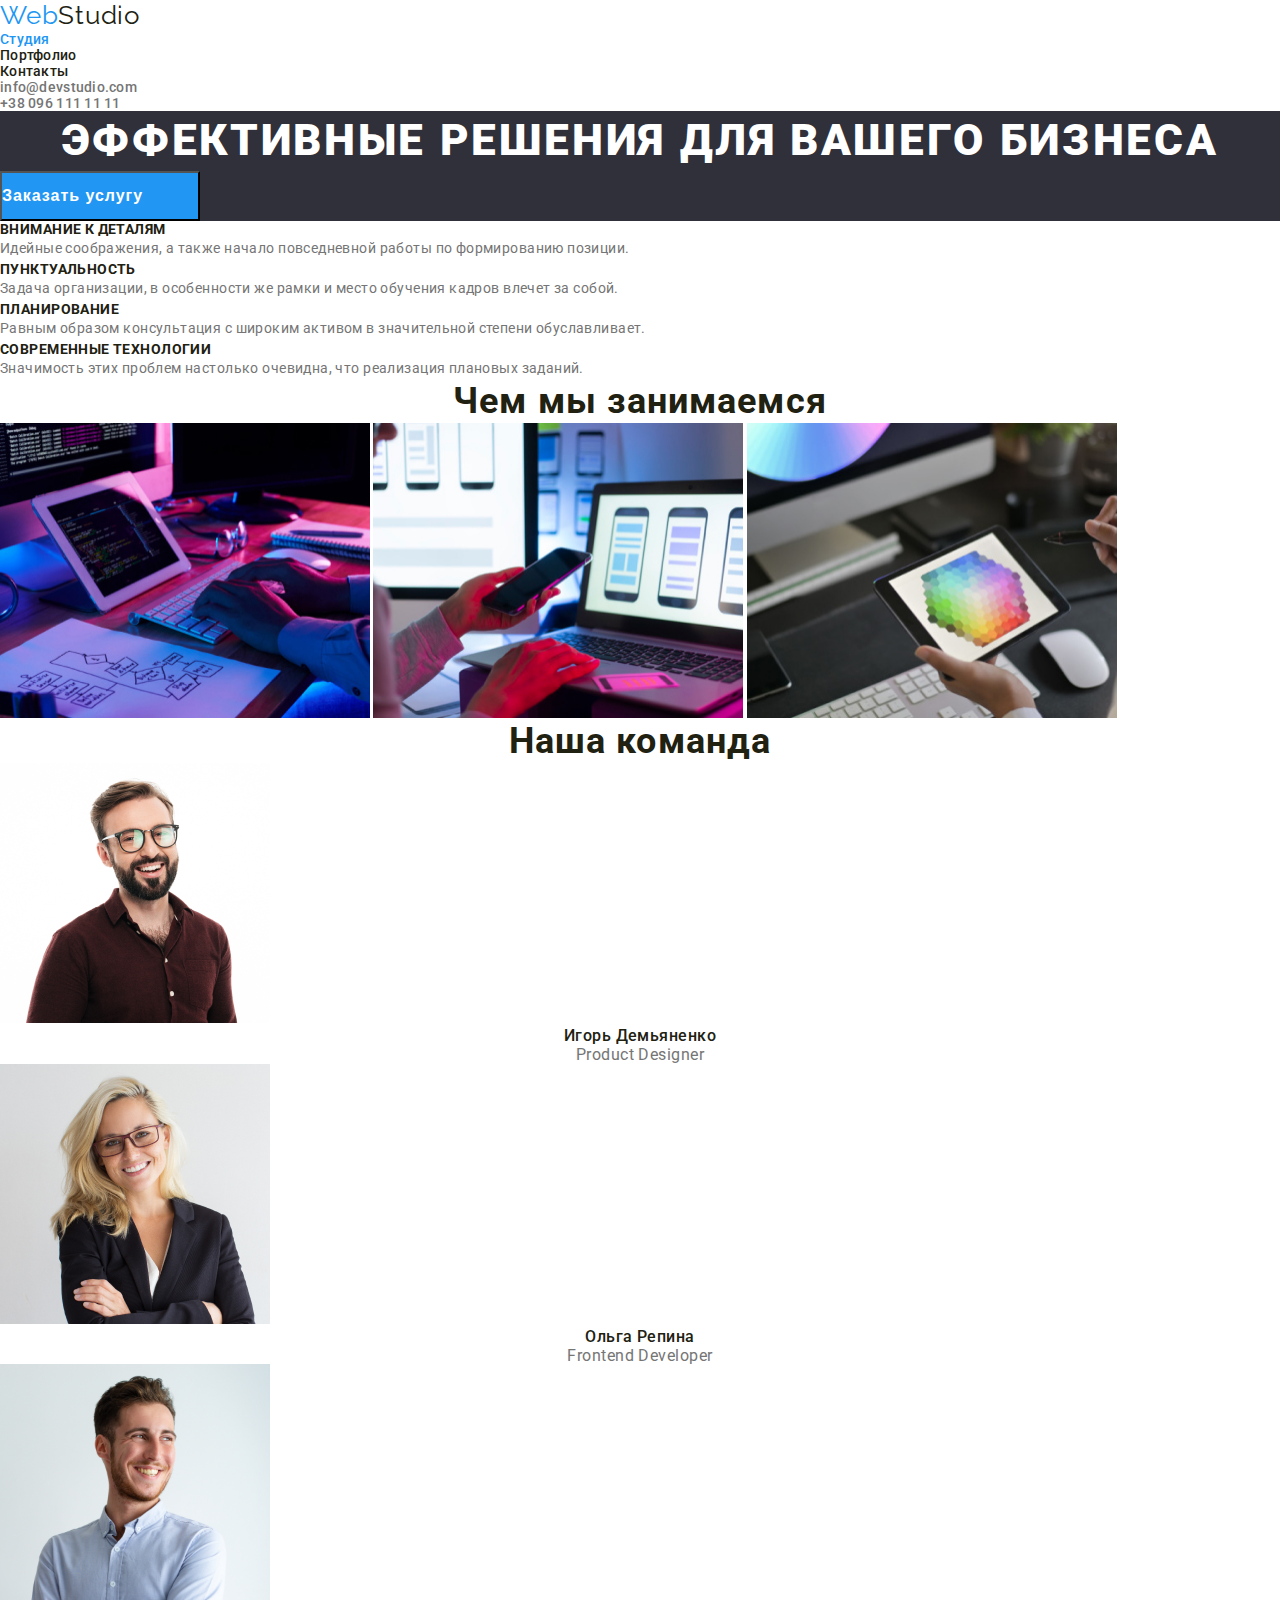
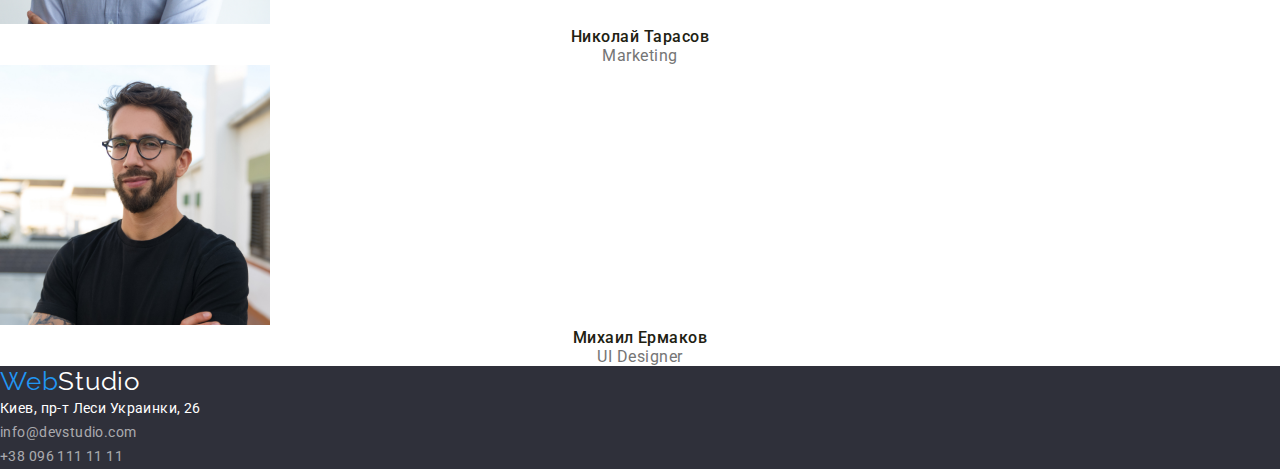
<file: index.html>
<!DOCTYPE html>
<html lang="ru">
<head>
    <meta charset="UTF-8">
    <meta name="viewport" content="width=device-width, initial-scale=1.0">
    <title><goit-markup-hw-02></goit-markup-hw-02></title>
    <link rel="preconnect" href="https://fonts.gstatic.com">
    <link href="https://fonts.googleapis.com/css2?family=Raleway:wght@700&family=Roboto:wght@400;500;700;900&display=swap"
    rel="stylesheet">
    <link rel="stylesheet" href="./css/style.css">
</head>
    <body>
    <!--navigation-->
    <header class="header">
        <nav class="navigation"> 
                    <a class="logo" href="WebStudio"><span class="icon-blue">Web</span><span class="icon-bk">Studio</span></a> 
            <ul class="navigation-list">         
                <li>
                    <a class="site-studio" href="Студия" >Студия</a>
                </li>
                <li>
                    <a class="site-nav" href="./portfolio.html">Портфолио</a> 
                </li>
                <li>
                    <a class="site-nav" href="Контакты">Контакты</a> 
                </li>
            </ul>
        </nav>  
        <!--contacts-->
        <div>
            <address>
                <ul>
                    <li><a class="addres-title" href="mailto:info@devstudio.com" >info@devstudio.com</a></li>
                    <li><a class="addres-title" href="tel:+380961111111">+38 096 111 11 11</a></li>
                </ul>
            </address>
        </div>
    </header>
    <main>
        <!--Hero-->
        <section class="hero-section">
            <div>
                <h1 class="hero-text">Эффективные решения для вашего бизнеса</h1>
                <button class="hero-button-bgk" type="button">Заказать услугу</button>
            </div>
        </section>
        <!--points-->
        <section class="points">
            <ul>
                <li>
                    <h3 class="points-heading">Внимание к деталям</h3>
                    <p class="points-title">Идейные соображения, а также начало повседневной работы по формированию позиции.</p>
                </li>
                <li>
                    <h3 class="points-heading">Пунктуальность</h3>
                    <p class="points-title">Задача организации, в особенности же рамки и место обучения кадров влечет за собой.</p>

                </li>
                <li>
                    <h3 class="points-heading">Планирование</h3>
                    <p class="points-title">Равным образом консультация с широким активом в значительной степени обуславливает.</p>
                </li>
                <li>
                    <h3 class="points-heading">Современные технологии</h3>
                    <p class="points-title">Значимость этих проблем настолько очевидна, что реализация плановых заданий.</p>
                </li>
            </ul>
        </section>
        <!--lessons-->
        <section class="occupation">
            <h2 class="occupation-heading">Чем мы занимаемся</h2>
            <img src="./img/main/keyboard.jpg" alt="печатает на клавиатуре" width="370" height="295">
            <img src="./img/main/telefon.jpg" alt="держит телефон" width="370" height="295">
            <img src="./img/main/plan.jpg" alt="держит планшет" width="370" height="295">
        </section>
        <!--Comand-->
        <section class="comand">
            <h2 class="comand-heading">Наша команда</h2>
                <img src="img/main/ИгорьДемьяненко.jpg" alt="Игорь Демьяненко" width="270" height="260">
            <ul>
                <li>
                    <h4 class="comand-name">Игорь Демьяненко</h4>
                    <p lang="en" class="comand-title">Product Designer</p>
                </li>
            </ul>
                    <img src="img/main/ОльгаРепина.jpg" alt="Ольга Репина" width="270" height="260"> 
            <ul>       
                <li>
                    <h4 class="comand-name">Ольга Репина</h4>
                    <p lang="en" class="comand-title">Frontend Developer</p>
                </li>
            </ul> 
                 <img src="img/main/НиколайТарасов.jpg" alt="Николай Тарасов" width="270" height="260">   
            <ul>    
                <li>
                    <h4 class="comand-name">Николай Тарасов</h4>
                    <p lang="en" class="comand-title">Marketing</p>
                </li>
            </ul>
                <img src="img/main/МихаилЕрмаков.jpg" alt="Михаил Ермаков" width="270" height="260">
            <ul>
                <li>
                    <h4 class="comand-name">Михаил Ермаков</h4>
                    <p lang="en" class="comand-title">UI Designer</p>
                </li>
            </ul>   
        </section>
    </main>
    <footer class="footer-list">
        <a class="logo" href="WebStudio"><span class="icon-blue">Web</span><span class="icon-wh">Studio</span></a>
        <ul>
        <li><a class="footer-adress" href="https://goo.gl/maps/g3PMuNyfZhRKe9dy9" target="_blank">Киев, пр-т Леси Украинки,
                26</a></li>
        <li><a class="footer-nav" href="mailto:info@devstudio.com" >info@devstudio.com</a></li>
        <li><a class="footer-nav" href="tel:+380961111111">+38 096 111 11 11</a></li>
        </ul>
    </footer>    
    </body> 
</html>
</file>
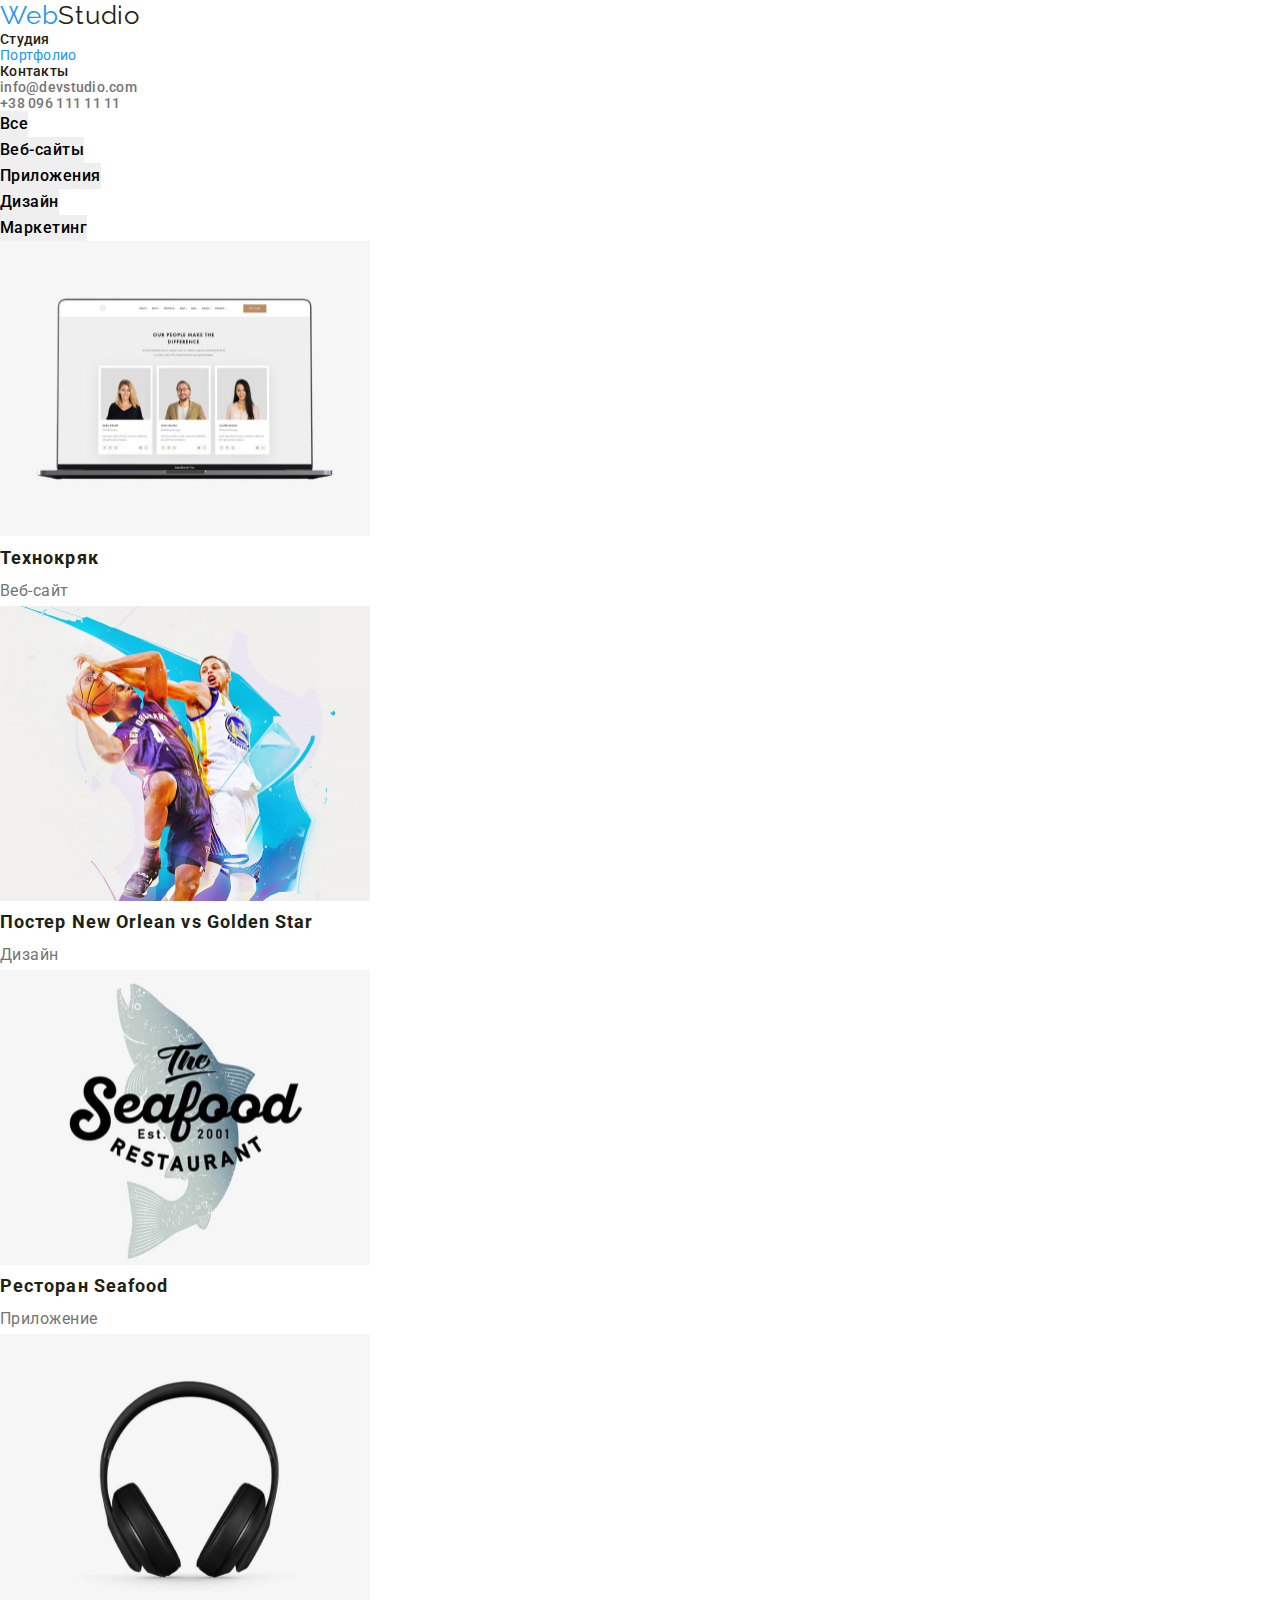
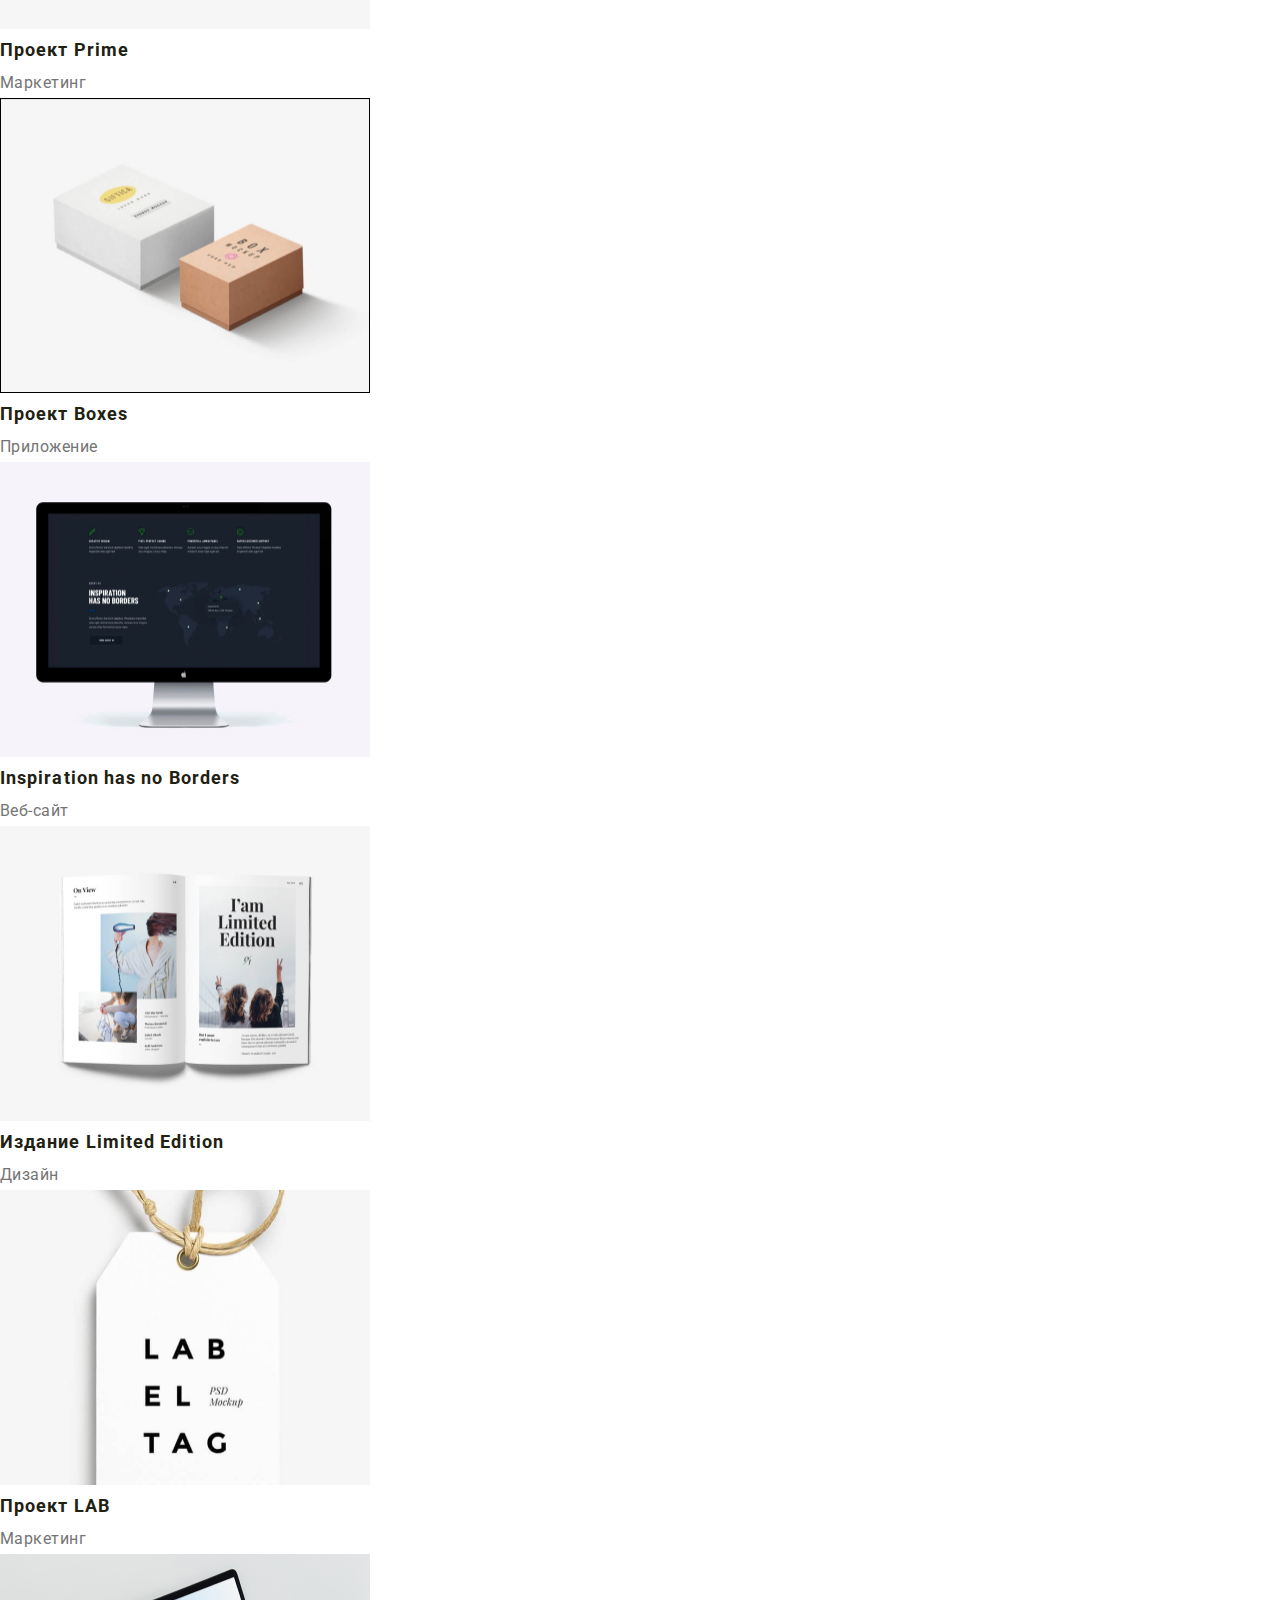
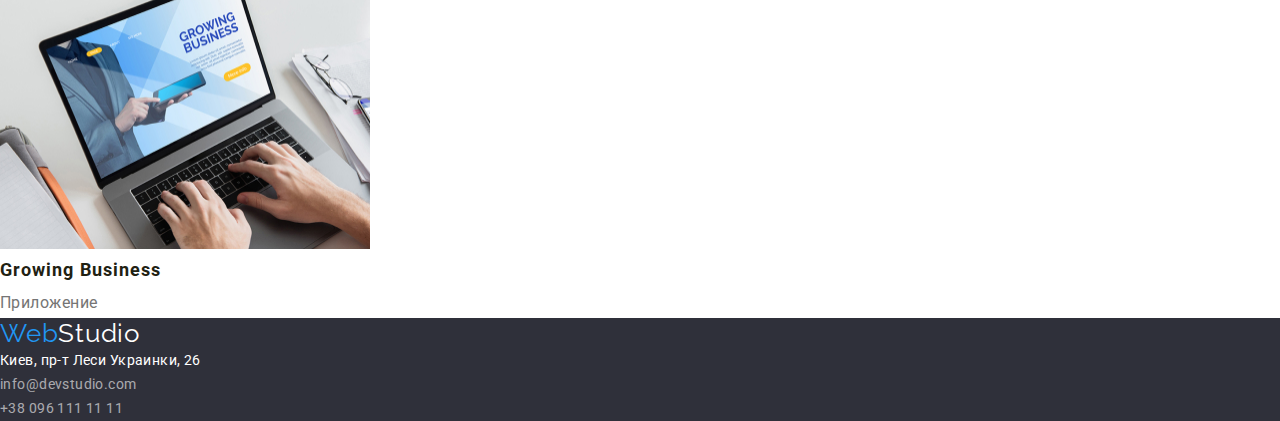
<file: portfolio.html>
<!DOCTYPE html>
<html lang="ru">

<head>
    <link rel="stylesheet" href="https://cdnjs.cloudflare.com/ajax/libs/modern-normalize/1.0.0/modern-normalize.min.css">
    <meta charset="UTF-8">
    <meta name="viewport" content="width=device-width, initial-scale=1.0">
    <title>
        <goit-markup-hw-02></goit-markup-hw-02>
    </title>
    <link rel="preconnect" href="https://fonts.gstatic.com">
    <link href="https://fonts.googleapis.com/css2?family=Raleway:wght@700&family=Roboto:wght@400;500;700;900&display=swap"
        rel="stylesheet">
    <link rel="stylesheet" href="./css/style.css">
</head>

<body>
    <!--navigation-->
    <header class="header">
        <nav class="navigation">
            <a class="logo" href="WebStudio"><span class="icon-blue">Web</span><span class="icon-bk">Studio</span></a>
            <ul class="navigation-list">
                <li>
                    <a class="site-nav" href="./index.html">Студия</a>
                </li>
                <li>
                    <a class="site-portfolio" href="Портфолио">Портфолио</a>
                </li>
                <li>
                    <a class="site-nav" href="Контакты">Контакты</a>
                </li>
            </ul>
        </nav>
        <!--contacts-->
        <div>
            <address>
                <ul>
                    <li><a class="addres-title" href="mailto:info@devstudio.com">info@devstudio.com</a></li>
                    <li><a class="addres-title" href="tel:+380961111111">+38 096 111 11 11</a></li>
                    </ul>
                </address>
            </div>
        </header>
    <main>
    <section class="button-navigate">
        <ul>
            <li><button type="button" class="button-nav-portfolio">Все</button></li>
            <li><button type="button" class="button-nav-portfolio">Веб-сайты</button></li>
            <li><button type="button" class="button-nav-portfolio">Приложения</button></li>
            <li><button type="button" class="button-nav-portfolio">Дизайн</button></li>
            <li><button type="button" class="button-nav-portfolio">Маркетинг</button></li>
        </ul>
        <ul class="project">
            <li>
                <a href=""> 
                    <img src="./img/portfolio/технокряк.jpg" alt="Ноутбук" width="370" height="295">
                    <h4 class="project-heading">Технокряк</h4>
                    <p class="text-prophecy">Веб-сайт</p>
                </a>
            </li>
       
            <li>
                <a href="">
                    <img src="./img/portfolio/постер.jpg" alt="Баскетболисты" width="370" height="295">
                    <h4 class="project-heading">Постер New Orlean vs Golden Star</h4>
                    <p class="text-prophecy">Дизайн</p>
                </a>
            </li>
    
            <li>
                <a href="">
                    <img src="./img/portfolio/ресторан.jpg" alt="Лого-рыба" width="370" height="295">
                    <h4 class="project-heading">Ресторан Seafood</h4>
                    <p class="text-prophecy">Приложение</p>
                </a>
            </li>
    
            <li>
                <a href="">
                    <img src="./img/portfolio/наушники.jpg" alt="Наушники" width="370" height="295">
                    <h4 class="project-heading">Проект Prime</h4>
                    <p class="text-prophecy">Маркетинг</p>
                </a>
            </li>
    
            <li>
                <a href="">
                    <img src="./img/portfolio/ящики.jpg" alt="<ящики>" width="370" height="295">
                    <h4 class="project-heading">Проект Boxes</h4>
                    <p class="text-prophecy">Приложение</p>
                </a>
            </li>
    
            <li>
                <a href="">
                    <img src="./img/portfolio/Монитор.jpg" alt="Монитор" width="370" height="295">
                    <h4 class="project-heading">Inspiration has no Borders</h4>
                    <p class="text-prophecy">Веб-сайт</p>
                </a>
            </li>
    
            <li>
                <a href="">
                    <img src="./img/portfolio/книга.jpg" alt="книга" width="370" height="295">
                    <h4 class="project-heading">Издание Limited Edition</h4>
                    <p class="text-prophecy">Дизайн</p>
                </a>
            </li>
    
            <li>
                <a href="">
                    <img src="./img/portfolio/проект.jpg" alt="Проект" width="370" height="295">
                    <h4 class="project-heading">Проект LAB</h4>
                    <p class="text-prophecy">Маркетинг</p>
                </a>
            </li>

            <li>
                <a href="">
                    <img src="./img/portfolio/ноут.jpg" alt="Печатает на ноутбуке" width="370" height="295">
                    <h4 class="project-heading">Growing Business</h4>
                    <p class="text-prophecy">Приложение</p>
                </a>
            </li>
        </ul>
    </section>
    </main>
<footer class="footer-list">
    <a class="logo" href="WebStudio"><span class="icon-blue">Web</span><span class="icon-wh">Studio</span></a>
    <ul>
        <li><a class="footer-adress" href="https://goo.gl/maps/g3PMuNyfZhRKe9dy9" target="_blank">Киев, пр-т Леси Украинки, 26</a></li>
        <li><a class="footer-nav" href="mailto:info@devstudio.com">info@devstudio.com</a></li>
        <li><a class="footer-nav" href="tel:+380961111111">+38 096 111 11 11</a></li>
    </ul>
</footer>
</body>

</html>
</file>
<file: css/style.css>
body {
  font-family: 'Roboto', sans-serif;
  font-size: 14px;
  color: var(--primary-text-color);
  letter-spacing: 0.03em;
}
:root {
  --primary-text-color: #212112;
  --tilt-color: #757575;
  --accent-color: #2196f3;
  --background-color: #ffffff;
  --background-footer: #2f303a;
  --footer-nav: rgba(255, 255, 255, 60%);
}
* {
  padding: 0%;
  margin: 0%;
  box-sizing: border-box;
}
.body {
  color: var(--primary-text-color);
  background-color: var(--background-color);
}
:visited {
  color: inherit;
}

li {
  list-style: none;
}

a {
  text-decoration: none;
}

/* цвет заголовков #212112 */
/* цвет дополнительный #2196F3 */
/* цвет основной #757575 */
/* цвет в Hero #FFFFFF */

/* color nav*/
.logo {
  font-family: Raleway;
  font-style: normal;
  font-weight: 400;
  font-size: 26px;
  line-height: 1.192;
  /* identical to box height */

  letter-spacing: 0.03em;
}
.icon-blue {
  color: var(--accent-color);
}
.icon-bk {
  color: var(--primary-text-color);
}
.icon-wh {
  color: var(--background-color);
}
.site-studio {
  color: var(--accent-color);
  font-style: normal;
  font-weight: 500;
  line-height: 1.142;
  letter-spacing: 0.02em;
}
/*nav-hover*/
.site-nav {
  font-weight: 500;
  line-height: 1.142;
  letter-spacing: 0.02em;
  color: var(--primary-text-color);
}
.site-nav:hover,
.site-nav:focus {
  color: var(--accent-color);
}

/*section points*/
.points-heading {
  font-size: 14px;
  font-weight: 700;
  line-height: 1.142;
  letter-spacing: 0.03em;
  text-transform: uppercase;
  color: var(--primary-text-color);
}

.points-title {
  font-style: normal;
  font-weight: 400;
  line-height: 1.714;
  /* or 171% */

  letter-spacing: 0.03em;
  color: var(--tilt-color);
}

/*section occupation*/
.occupation-heading {
  font-style: normal;
  font-weight: 700;
  font-size: 36px;
  line-height: 1.166;
  text-align: center;
  letter-spacing: 0.03em;
}

/*sectoin comand*/
.comand-heading {
  font-style: normal;
  font-weight: 700;
  font-size: 36px;
  line-height: 1.16;
  text-align: center;
  letter-spacing: 0.03em;
}

.comand-name {
  font-style: normal;
  font-weight: 500;
  font-size: 16px;
  line-height: 1.187;
  /* identical to box height */

  text-align: center;
  letter-spacing: 0.03em;
}

.comand-title {
  font-style: normal;
  font-weight: 400;
  font-size: 16px;
  line-height: 1.187;
  /* identical to box height */

  text-align: center;
  letter-spacing: 0.03em;
  color: var(--tilt-color);
}

.addres-title {
  font-style: normal;
  font-weight: 500;
  line-height: 1.142;
  letter-spacing: 0.02em;
  color: var(--tilt-color);
}
.addres-title:hover,
.addres-title:focus {
  color: var(--accent-color);
}

/*hero*/
.hero-section {
  background-color: var(--background-footer);
}
.hero-text {
  font-style: normal;
  font-weight: 900;
  font-size: 44px;
  line-height: 1.363;
  /* or 136% */
  text-align: center;
  letter-spacing: 0.06em;
  text-transform: uppercase;
  color: var(--background-color);
}

.hero-button-bgk {
  background-color: var(--accent-color);
  /*position: absolute;*/
  width: 200px;
  height: 50px;
  left: 774px;
  top: 465px;
  /*text*/
  font-style: normal;
  font-weight: 700;
  font-size: 16px;
  line-height: 1.875;
  /* identical to box height, or 187% */
  display: flex;
  align-items: center;
  text-align: center;
  letter-spacing: 0.06em;
  color: var(--background-color);
}

/*portfolio*/

.site-portfolio {
  color: var(--accent-color);
}

/*hero-button*/
.button-nav-portfolio {
  border: none;
  font-style: normal;
  font-weight: 500;
  font-size: 16px;
  line-height: 1.625;

  text-align: center;
  letter-spacing: 0.03em;
}
.button-nav-portfolio:hover,
.button-nav-portfolio:focus {
  color: var(--background-color);
  background-color: var(--accent-color);
}

/*image*/
.project-heading {
  font-style: normal;
  font-weight: 700;
  font-size: 18px;
  line-height: 2;
  letter-spacing: 0.06em;
  color: var(--primary-text-color);
}

.text-prophecy {
  font-style: normal;
  font-weight: 400;
  font-size: 16px;
  line-height: 1.875;
  /* identical to box height, or 187% */

  letter-spacing: 0.03em;
  color: var(--tilt-color);
}

/*footer*/
.footer-list {
  background-color: var(--background-footer);
}
.footer-adress {
  font-style: normal;
  font-weight: 400;
  line-height: 1.714;
  letter-spacing: 0.03em;
  color: var(--background-color);
}
.footer-nav {
  font-style: normal;
  font-weight: 400;
  line-height: 1.714;
  letter-spacing: 0.03em;
  color: var(--footer-nav);
}
</file>
